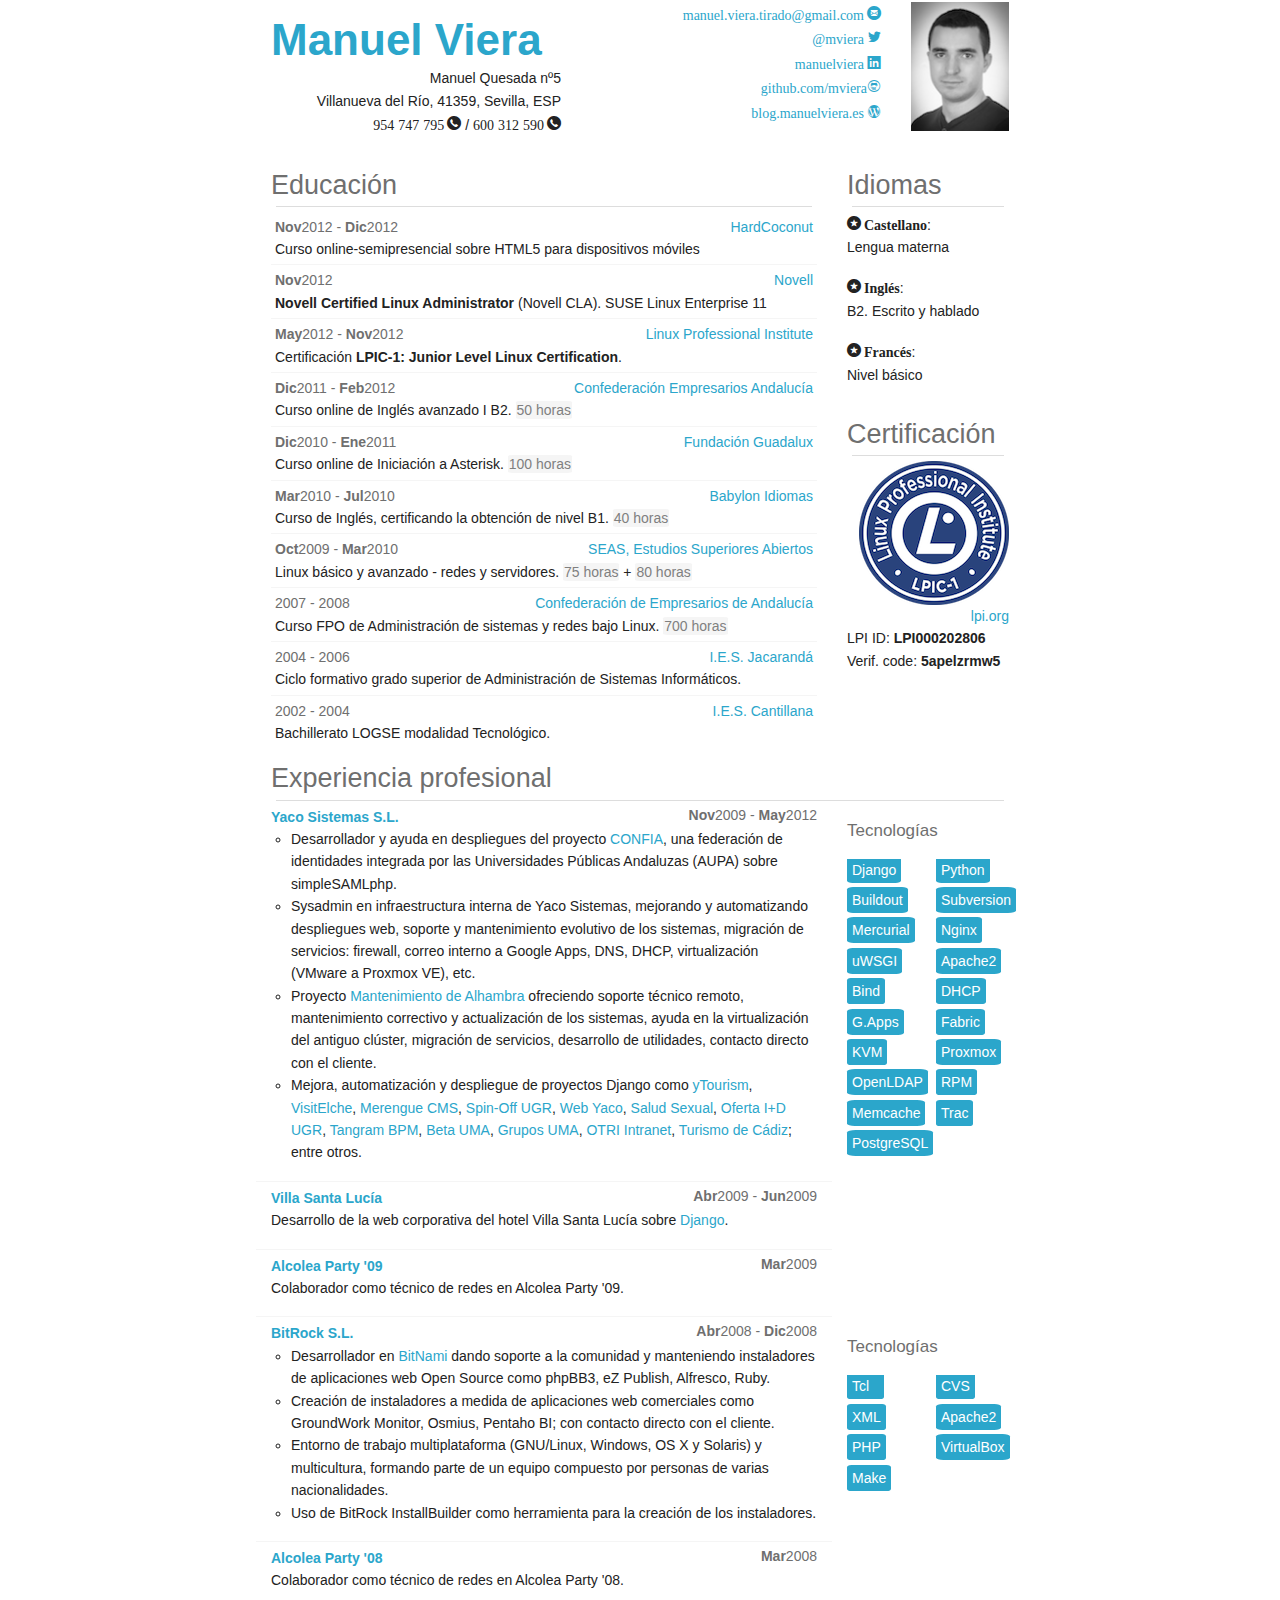
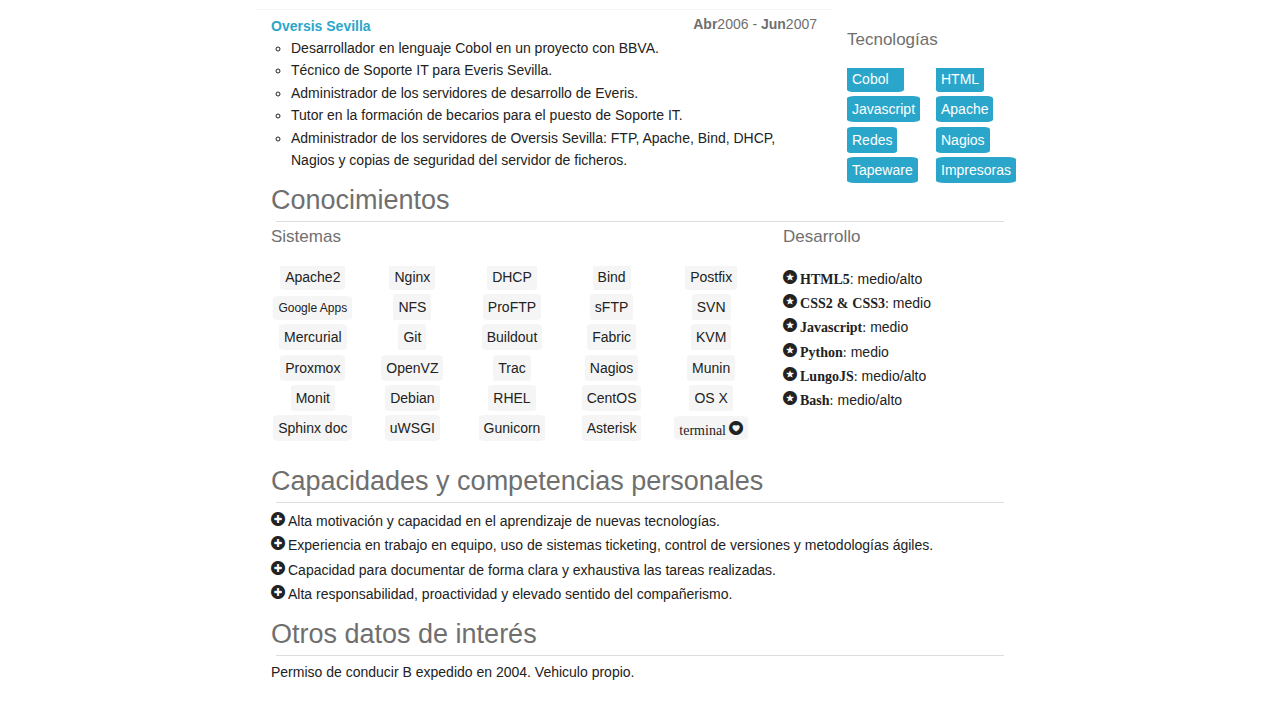
<file: index.html>
<!DOCTYPE html>

<!-- paulirish.com/2008/conditional-stylesheets-vs-css-hacks-answer-neither/ -->
<!--[if IE 8]>    <html class="no-js lt-ie9" lang="en"> <![endif]-->
<!--[if gt IE 8]><!--> <html class="no-js" lang="en"> <!--<![endif]-->
<head>
  <meta charset="utf-8" />

  <!-- Set the viewport width to device width for mobile -->
  <meta name="viewport" content="width=device-width" />

  <title>Manuel Viera's resume</title>
  
  <!-- Included CSS Files (Uncompressed) -->
  <!--
  <link rel="stylesheet" href="stylesheets/foundation.css">
  -->
  
  <!-- Included CSS Files (Compressed) -->
  <link rel="stylesheet" href="stylesheets/foundation.min.css">
  <link rel="stylesheet" href="stylesheets/general_enclosed_foundicons_ie7.css">
  <link rel="stylesheet" href="stylesheets/general_enclosed_foundicons.css">
  <link rel="stylesheet" href="stylesheets/social_foundicons_ie7.css">
  <link rel="stylesheet" href="stylesheets/social_foundicons.css">
  <link rel="stylesheet" href="stylesheets/app.css">

  <script src="javascripts/modernizr.foundation.js"></script>
</head>
<body>

  <!-- PERSONAL INFO -->
  <header>
    <div class="row">
      <div class="five columns" itemscope itemtype="http://schema.org/Person">
        <hgroup>
          <h1><a href="#"><span itemprop="name">Manuel Viera</span></a></h1>
          <ul itemscope itemtype="http://schema.org/PostalAddress" class="no-bullet text-right">
            <li>
              <span itemprop="streetAddress">Manuel Quesada nº5</span>
              <br/>
              <span itemprop="addressLocality">Villanueva del Río</span>, 
              <span itemprop="postalCode">41359</span>, 
              <span itemprop="addressRegion">Sevilla</span>, 
              <span itemprop="addressCountry">ESP</span>
            </li>
            <li itemscope itemtype="http://schema.org/ContactPoint">
              <span class="foundicon-phone" itemprop="telephone">954 747 795</span> / 
              <span class="foundicon-phone" itemprop="telephone">600 312 590</span>
            </li>
            
          </ul>
        </hgroup>
      </div>
      <div class="five columns text-right">
        <ul class="no-bullet">
          <li itemscope itemtype="http://schema.org/ContactPoint">
            <a href="mailto:manuel.viera.tirado@gmail.com" class="foundicon-mail" itemprop="email">manuel.viera.tirado@gmail.com</a>
          </li>
          <li>
            <a href="http://twitter.com/mviera" class="social foundicon-twitter">@mviera</a>
          </li>
          <li>
            <a href="http://es.linkedin.com/in/manuelviera" class="social foundicon-linkedin">manuelviera</a>
          </li>
          <li>
            <a href="http://github.com/mviera" class="social foundicon-github">github.com/mviera</a>
          </li>
          <li>
            <a href="http://blog.manuelviera.es" class="social foundicon-wordpress">blog.manuelviera.es</a>
          </li>
        </ul>
      </div>
      <div class="two columns">
        <figure>
          <img id="photo" itemprop="image" width="110" height="150" src="images/manuelviera.png" />
        </figure>
      </div>
    </div>
  </header>
  <!-- /PERSONAL INFO -->

  <!-- EDUCATION -->
  <div class="row less-margin-top">
    <article class="nine columns" id="education">
      <header>
        <h3 class="subheader">Educación</h3>
        <hr />
      </header>
      <ul class="no-bullet">
        <li>
          <span class="subheader"><strong>Nov</strong>2012 - <strong>Dic</strong>2012</span>
          <span class="right"><a href="http://www.hardcoconut.com/">HardCoconut</a></span>
          <p>Curso online-semipresencial sobre HTML5 para dispositivos móviles</p>
        </li>
        <li>
          <span class="subheader"><strong>Nov</strong>2012</span>
          <span class="right"><a href="http://www.novell.com/">Novell</a></span>
          <p><strong>Novell Certified Linux Administrator</strong> (Novell CLA). SUSE Linux Enterprise 11</p>
        </li>
        <li>
          <span class="subheader"><strong>May</strong>2012 - <strong>Nov</strong>2012</span>
          <span class="right"><a href="http://lpi.org">Linux Professional Institute</a></span>
          <p>Certificación <strong>LPIC-1: Junior Level Linux Certification</strong>.</p>
        </li>
        <li>
          <span class="subheader"><strong>Dic</strong>2011 - <strong>Feb</strong>2012</span>
          <span class="right"><a href="http://www.cea.es">Confederación Empresarios Andalucía</a></span>
          <p>Curso online de Inglés avanzado I B2. <span class="bubble">50 horas</span></p>
        </li>
        <li>
          <span class="subheader"><strong>Dic</strong>2010 - <strong>Ene</strong>2011</span>
          <span class="right"><a href="http://guadalux.org">Fundación Guadalux</a></span>
          <p>Curso online de Iniciación a Asterisk. <span class="bubble">100 horas</span></p>
        </li>
        <li>
          <span class="subheader"><strong>Mar</strong>2010 - <strong>Jul</strong>2010</span>
          <span class="right"><a href="http://www.babylon-idiomas.com">Babylon Idiomas</a></span>
          <p>Curso de Inglés, certificando la obtención de nivel B1. <span class="bubble">40 horas</span></p>
        </li>
        <li>
          <span class="subheader"><strong>Oct</strong>2009 - <strong>Mar</strong>2010</span>
          <span class="right"><a href="http://www.seas.es">SEAS, Estudios Superiores Abiertos</a></span>
          <p>Linux básico y avanzado - redes y servidores. <span class="bubble">75 horas</span> + <span class="bubble">80 horas</span></p>
        </li>
        <li>
          <span class="subheader">2007 - 2008</span>
          <span class="right"><a href="http://www.cea.es">Confederación de Empresarios de Andalucía</a></span>
          <p>Curso FPO de Administración de sistemas y redes bajo Linux. <span class="bubble">700 horas</span></p>
        </li>
        <li>
          <span class="subheader">2004 - 2006</span>
          <span class="right"><a href="http://www.iesjacaranda.es">I.E.S. Jacarandá</a></span>
          <p>Ciclo formativo grado superior de Administración de Sistemas Informáticos.</p>
        </li>
        <li class="cta-button">
          <span class="subheader">2002 - 2004</span>
          <span class="right"><a href="http://www.juntadeandalucia.es/averroes/iescantillana/">I.E.S. Cantillana</a></span>
          <p>Bachillerato LOGSE modalidad Tecnológico.</p>
          </li>
      </ul>
    </article>
    
    <!-- LANGUAGES -->
    <article class="three columns">
      <header>
        <h3 class="subheader">Idiomas</h3>
        <hr />
      </header>
      <ul class="no-bullet">
        <li>
          <span class="foundicon-star"><strong>Castellano</strong></span>:
          <p>Lengua materna</p>
        </li>
        <li><span class="foundicon-star"><strong>Inglés</strong></span>:
          <p>B2. Escrito y hablado</p>
        </li>
        <li><span class="foundicon-star"><strong>Francés</strong></span>:
          <p>Nivel básico</p>
        </li>
      </ul>
    </article>
    <!-- /LANGUAGES -->

    <article class="three columns">
      <header>
        <h3 class="subheader">Certificación</h3>
        <hr />
      </header>
      <section>
        <figure>
          <img src="images/lpic1-logo.png" />
          <figcaption>
            <ul class="no-bullet">
              <li class="text-right"><a href="https://cs.lpi.org/caf/Xamman/certification">lpi.org</a></li>
              <li>LPI ID: <strong>LPI000202806</strong></li>
              <li>Verif. code: <strong>5apelzrmw5</strong></li>
            </ul>
          </figcaption>
        </figure>
      </section>
    </article>
  </div>
  <!-- /EDUCATION -->

  <!-- WORK EXPERIENCE -->
  <div class="row less-margin-top">
    <article class="twelve columns" id="experience">
      <header>
        <h3 class="subheader">Experiencia profesional</h3>
        <hr />
      </header>

      <div class="row company">
        <section class="nine columns">
          <ul class="no-bullet">
            <li>
              <span><a href="http://www.yaco.es"><strong>Yaco Sistemas S.L.</strong></a></span>
              <span class="subheader right"><strong>Nov</strong>2009 - <strong>May</strong>2012</span>
              <ul>
                <li>Desarrollador y ayuda en despliegues del proyecto <a href="http://confia.aupa.info/">CONFIA</a>, una federación de identidades integrada por las Universidades Públicas Andaluzas (AUPA) sobre simpleSAMLphp.
                </li>
                <li>Sysadmin en infraestructura interna de Yaco Sistemas, mejorando y automatizando despliegues web, soporte y mantenimiento evolutivo de los sistemas, migración de servicios: firewall, correo interno a Google Apps, DNS, DHCP, virtualización (VMware a Proxmox VE), etc.
                </li>
                <li>Proyecto <a href="http://www.alhambra-patronato.es">Mantenimiento de Alhambra</a> ofreciendo soporte técnico remoto, mantenimiento correctivo y actualización de los sistemas, ayuda en la virtualización del antiguo clúster, migración de servicios, desarrollo de utilidades, contacto directo con el cliente.
                </li>
                <li>Mejora, automatización y despliegue de proyectos Django como <a href="http://www.ytourism.es/">yTourism</a>, <a href="http://visitelche.com">VisitElche</a>, <a href="http://merengueproject.org/">Merengue CMS</a>, <a href="http://spinoff.ugr.es">Spin-Off UGR</a>, <a href="http://www.yaco.es">Web Yaco</a>, <a href="http://saludsexualandalucia.es">Salud Sexual</a>, <a href="http://ofertaimasd.ugr.es">Oferta I+D UGR</a>, <a href="http://www.tangrambpm.com/">Tangram BPM</a>, <a href="http://beta.uma.es">Beta UMA</a>, <a href="http://grupos.uma.es">Grupos UMA</a>, <a href="http://otri.ugr.es/intranet">OTRI Intranet</a>, <a href="http://www.cadizturismo.com">Turismo de Cádiz</a>; entre otros.</li>
              </ul>
            </li>
          </ul>
        </section>

        <!-- COMPANY TECHNOLOGIES -->
        <section class="three columns">
          <header>
            <h5 class="subheader">Tecnologías</h5>
          </header>
          <ul class="block-grid two-up">
            <li><span>Django</span></li>
            <li><span>Python</span></li>
            <li><span>Buildout</span></li>
            <li><span>Subversion</span></li>
            <li><span>Mercurial</span></li>
            <li><span>Nginx</span></li>
            <li><span>uWSGI</span></li>
            <li><span>Apache2</span></li>
            <li><span>Bind</span></li>
            <li><span>DHCP</span></li>
            <li><span>G.Apps</span></li>
            <li><span>Fabric</span></li>
            <li><span>KVM</span></li>
            <li><span>Proxmox</span></li>
            <li><span>OpenLDAP</span></li>
            <li><span>RPM</span></li>
            <li><span>Memcache</span></li>
            <li><span>Trac</span></li>
            <li><span>PostgreSQL</span></li>
          </ul>
        </section>
        <!-- /COMPANY TECHNOLOGIES -->
      </div>

      <div class="row company">
        <section class="nine columns">
          <ul class="no-bullet">
          <li>
            <span><a href="http://www.villasantalucia.es"><strong>Villa Santa Lucía</strong></a></span>
            <span class="subheader right"><strong>Abr</strong>2009 - <strong>Jun</strong>2009</span>
            <p>Desarrollo de la web corporativa del hotel Villa Santa Lucía sobre <a href="https://www.djangoproject.com/">Django</a>.</p>
          </li>
        </section>

        <!-- COMPANY TECHNOLOGIES -->
        <section class="three columns"></section>
        <!-- /COMPANY TECHNOLOGIES -->
      </div>

      <div class="row company">
        <section class="nine columns">
          <ul class="no-bullet">
            <li>
              <span><a href="http://www.alcolea-party.com"><strong>Alcolea Party '09</strong></a></span>
              <span class="subheader right"><strong>Mar</strong>2009</span>
              <p>Colaborador como técnico de redes en Alcolea Party '09.</p>
            </li>
          </ul>
        </section>

        <!-- /COMPANY TECHNOLOGIES -->
        <section class="three columns"></section>
        <!-- /COMPANY TECHNOLOGIES -->
      </div>

      <div class="row company">
        <section class="nine columns">
          <ul class="no-bullet">
            <li>
              <span><a href="http://www.bitrock.com"><strong>BitRock S.L.</strong></a></span>
              <span class="subheader right"><strong>Abr</strong>2008 - <strong>Dic</strong>2008</span>
              <ul>
                <li>Desarrollador en <a href="http://www.bitnami.org">BitNami</a> dando soporte a la comunidad y manteniendo instaladores de aplicaciones web Open Source como phpBB3, eZ Publish, Alfresco, Ruby.
                </li>
                <li>Creación de instaladores a medida de aplicaciones web comerciales como GroundWork Monitor, Osmius, Pentaho BI; con contacto directo con el cliente.
                </li>
                <li>Entorno de trabajo multiplataforma (GNU/Linux, Windows, OS X y Solaris) y multicultura, formando parte de un equipo compuesto por personas de varias nacionalidades.
                </li>
                <li>Uso de BitRock InstallBuilder como herramienta para la creación de los instaladores.
                </li>
              </ul>
            </li>
          </ul>
        </section>

        <!-- COMPANY TECHNOLOGIES -->
        <section class="three columns">
          <header>
            <h5 class="subheader">Tecnologías</h5>
          </header>
          <ul class="block-grid two-up">
            <li><span>Tcl<span></li>
            <li><span>CVS</span></li>
            <li><span>XML</span></li>
            <li><span>Apache2</span></li>
            <li><span>PHP</span></li>
            <li><span>VirtualBox</span></li>
            <li><span>Make</span></li>
          </ul>
        </section>
        <!-- /COMPANY TECHNOLOGIES -->
      </div>

      <div class="row company">
        <section class="nine columns">
          <ul class="no-bullet">
            <li>
              <span><a href="http://www.alcolea-party.com"><strong>Alcolea Party '08</strong></a></span>
              <span class="subheader right"><strong>Mar</strong>2008</span>
              <p>Colaborador como técnico de redes en Alcolea Party '08.</p>
            </li>
          </ul>
        </section>

        <!-- COMPANY TECHNOLOGIES -->
        <section class="three columns"></section>
        <!-- /COMPANY TECHNOLOGIES -->
      </div>

      <div class="row company">
        <section class="nine columns">
          <ul class="no-bullet">
            <li>
              <span><a href="http://www.oversis.es"><strong>Oversis Sevilla</strong></a></span>
              <span class="subheader right"><strong>Abr</strong>2006 - <strong>Jun</strong>2007</span>
              <ul>
                <li>Desarrollador en lenguaje Cobol en un proyecto con BBVA.</li>
                <li>Técnico de Soporte IT para Everis Sevilla.</li>
                <li>Administrador de los servidores de desarrollo de Everis.</li>
                <li>Tutor en la formación de becarios para el puesto de Soporte IT.</li>
                <li>Administrador de los servidores de Oversis Sevilla: FTP, Apache, Bind, DHCP, Nagios y copias de seguridad del servidor de ficheros.</li>
              </ul>
            </li>
          </ul>
        </section>

        <!-- COMPANY TECHNOLOGIES -->
        <section class="three columns">
          <header>
            <h5 class="subheader">Tecnologías</h5>
          </header>
          <ul class="block-grid two-up">
            <li><span>Cobol<span></li>
            <li><span>HTML</span></li>
            <li><span>Javascript</span></li>
            <li><span>Apache</span></li>
            <li><span>Redes</span></li>
            <li><span>Nagios</span></li>
            <li><span>Tapeware</span></li>
            <li><span>Impresoras</span></li>
          </ul>
        </section>
        <!-- /COMPANY TECHNOLOGIES -->
      </div>
    </article>
  </div>
  <!-- /WORK EXPERIENCE -->

  <!-- SKILLS -->
  <div class="row less-margin-top">
    <article class="twelve columns" id="skills">
      <header>
        <h3 class="subheader">Conocimientos</h3>
        <hr />
      </header>
      <div class="row">
        <article class="eight columns specific-skills">
          <header>
            <h5 class="subheader">Sistemas</h5>
          </header>
          <section>
            <div class="row">
              <section class="twelve columns">
                <ul class="no-bullet block-grid five-up text-center">
                  <li><span class="color whitesmoke">Apache2</span></li>
                  <li><span class="color whitesmoke">Nginx</span></li>
                  <li><span class="color whitesmoke">DHCP</span></li>
                  <li><span class="color whitesmoke">Bind</span></li>
                  <li><span class="color whitesmoke">Postfix</span></li>
                  <li><span class="color whitesmoke font small">Google Apps</span></li>
                  <li><span class="color whitesmoke">NFS</span></li>
                  <li><span class="color whitesmoke">ProFTP</span></li>
                  <li><span class="color whitesmoke">sFTP</span></li>
                  <li><span class="color whitesmoke">SVN</span></li>
                  <li><span class="color whitesmoke">Mercurial</span></li>
                  <li><span class="color whitesmoke">Git</span></li>
                  <li><span class="color whitesmoke">Buildout</span></li>
                  <li><span class="color whitesmoke">Fabric</span></li>
                  <li><span class="color whitesmoke">KVM</span></li>
                  <li><span class="color whitesmoke">Proxmox</span></li>
                  <li><span class="color whitesmoke">OpenVZ</span></li>
                  <li><span class="color whitesmoke">Trac</span></li>
                  <li><span class="color whitesmoke">Nagios</span></li>
                  <li><span class="color whitesmoke">Munin</span></li>
                  <li><span class="color whitesmoke">Monit</span></li>
                  <li><span class="color whitesmoke">Debian</span></li>
                  <li><span class="color whitesmoke">RHEL</span></li>
                  <li><span class="color whitesmoke">CentOS</span></li>
                  <li><span class="color whitesmoke">OS X</span></li>
                  <li><span class="color whitesmoke">Sphinx doc</span></li>
                  <li><span class="color whitesmoke">uWSGI</span></li>
                  <li><span class="color whitesmoke">Gunicorn</span></li>
                  <li><span class="color whitesmoke">Asterisk</span></li>
                  <li><span class="color whitesmoke foundicon-heart">terminal</span></li>
                </ul>
              </section>
            </div>
          </section>
        </article>

        <article class="four columns left specific-skills">
          <header>
            <h5 class="subheader">Desarrollo</h5>
          </header>
          <section>
            <ul class="no-bullet">
              <li><span class="foundicon-star"><strong>HTML5</strong></span>: medio/alto</li>
              <li><span class="foundicon-star"><strong>CSS2 & CSS3</strong>:</span> medio</li>
              <li><span class="foundicon-star"><strong>Javascript</strong>: </span>medio</li>
              <li><span class="foundicon-star"><strong>Python</strong>: </span>medio</li>
              <li><span class="foundicon-star"><strong>LungoJS</strong>: </span>medio/alto</li>
              <li><span class="foundicon-star"><strong>Bash</strong>: </span>medio/alto</li>
            </ul>
          </section>
        </article>

      </div>
    </article>
  </div>
  <!-- /SKILLS -->
  
  <!-- PERSONAL SKILLS AND COMPETENCES -->
  <div class="row less-margin-top">
    <article class="twelve columns">
      <header>
        <h3 class="subheader">Capacidades y competencias personales</h3>
        <hr />
      </header>
      <section>
        <ul class="no-bullet">
          <li>
            <span class="foundicon-plus"></span>Alta motivación y capacidad en el aprendizaje de nuevas tecnologías.
          </li>
          <li>
            <span class="foundicon-plus"></span>Experiencia en trabajo en equipo, uso de sistemas ticketing, control de versiones y metodologías ágiles.
          </li>
          <li>
            <span class="foundicon-plus"></span>Capacidad para documentar de forma clara y exhaustiva las tareas realizadas.
          </li>
          <li>
            <span class="foundicon-plus"></span>Alta responsabilidad, proactividad y elevado sentido del compañerismo.
          </li>
        </ul>
      </section>
    </article>
  </div>
  <!-- /PERSONAL SKILLS AND COMPETENCES -->

  <!-- ANOTHER INFO -->
  <div class="row less-margin-top">
    <article class="twelve columns" id="another-info">
      <header>
        <h3 class="subheader">Otros datos de interés</h3>
        <hr />
      </header>
      <section>
        <p>Permiso de conducir B expedido en 2004. Vehiculo propio.</p>
      </section>
    </article>
  </div>
  <!-- /ANOTHER INFO -->


  <!-- Included JS Files (Uncompressed) -->
  <!--
  <script src="javascripts/jquery.js"></script><script src="javascripts/jquery.foundation.mediaQueryToggle.js"></script><script src="javascripts/jquery.foundation.forms.js"></script><script src="javascripts/jquery.foundation.reveal.js"></script><script src="javascripts/jquery.foundation.navigation.js"></script><script src="javascripts/jquery.foundation.buttons.js"></script><script src="javascripts/jquery.foundation.tabs.js"></script><script src="javascripts/jquery.foundation.tooltips.js"></script><script src="javascripts/jquery.foundation.accordion.js"></script><script src="javascripts/jquery.placeholder.js"></script><script src="javascripts/jquery.foundation.alerts.js"></script><script src="javascripts/jquery.foundation.topbar.js"></script><script src="javascripts/jquery.foundation.joyride.js"></script><script src="javascripts/jquery.foundation.clearing.js"></script><script src="javascripts/jquery.foundation.magellan.js"></script>
  -->
  
  <!-- Included JS Files (Compressed) -->
  <script src="javascripts/jquery.js"></script>
  <script src="javascripts/foundation.min.js"></script>
  
  <!-- Initialize JS Plugins -->
  <script src="javascripts/app.js"></script>

  
</body>
</html>
</file>
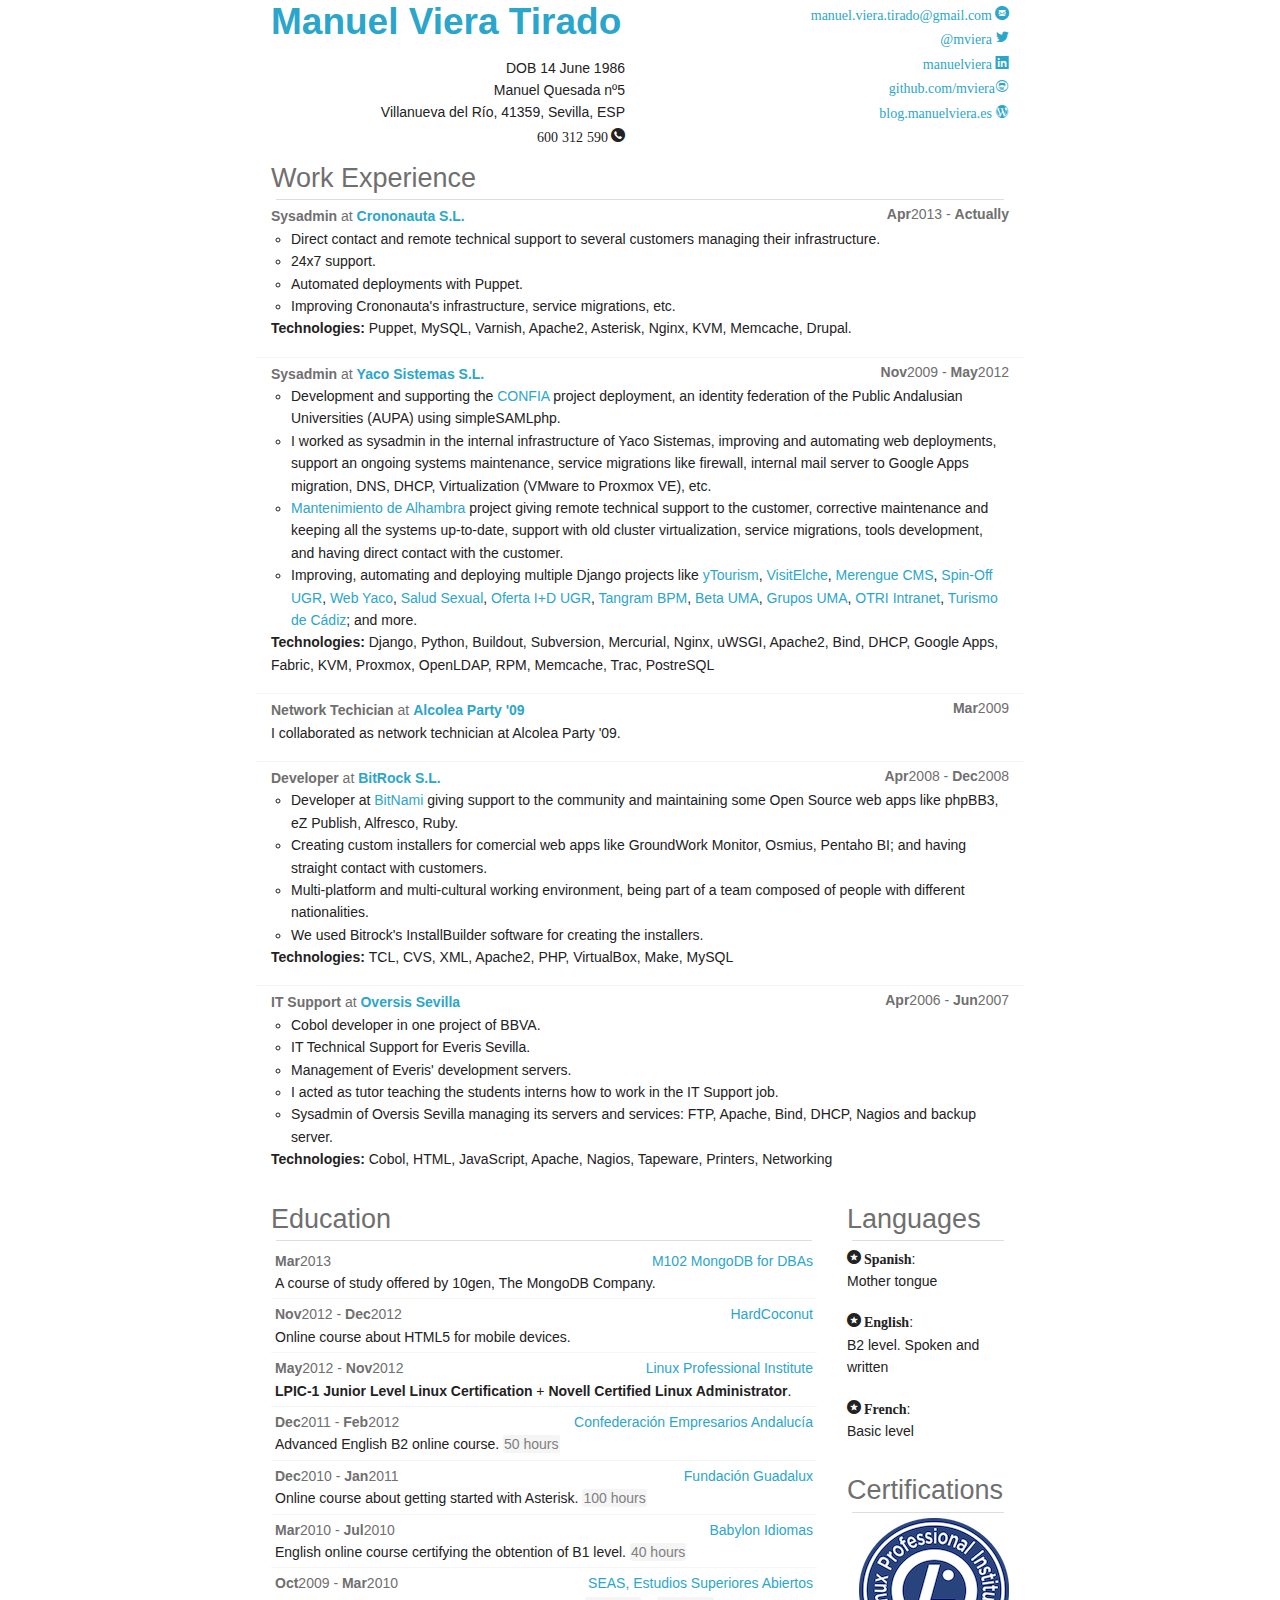
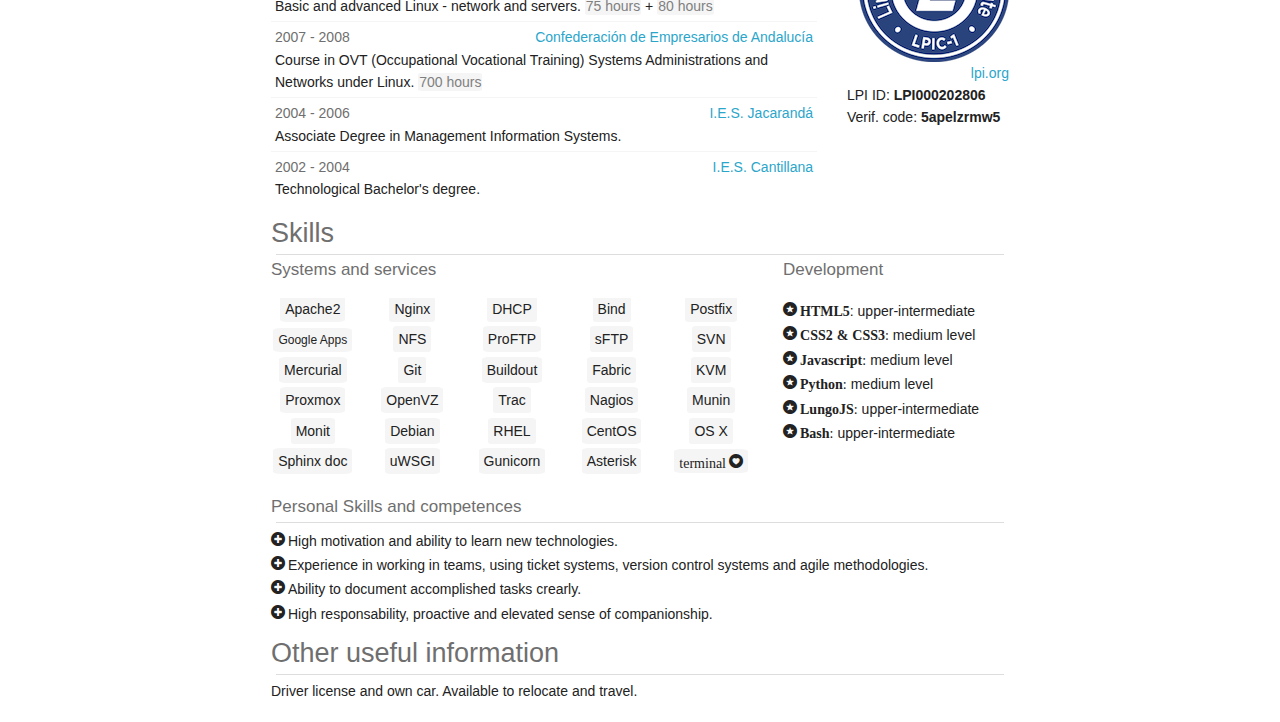
<file: index-en.html>
<!DOCTYPE html>

<!-- paulirish.com/2008/conditional-stylesheets-vs-css-hacks-answer-neither/ -->
<!--[if IE 8]>    <html class="no-js lt-ie9" lang="en"> <![endif]-->
<!--[if gt IE 8]><!--> <html class="no-js" lang="en"> <!--<![endif]-->
<head>
  <meta charset="utf-8" />

  <!-- Set the viewport width to device width for mobile -->
  <meta name="viewport" content="width=device-width" />

  <title>Manuel Viera's resume</title>
  
  <!-- Included CSS Files (Uncompressed) -->
  <!--
  <link rel="stylesheet" href="stylesheets/foundation.css">
  -->
  
  <!-- Included CSS Files (Compressed) -->
  <link rel="stylesheet" href="stylesheets/foundation.min.css">
  <link rel="stylesheet" href="stylesheets/general_enclosed_foundicons_ie7.css">
  <link rel="stylesheet" href="stylesheets/general_enclosed_foundicons.css">
  <link rel="stylesheet" href="stylesheets/social_foundicons_ie7.css">
  <link rel="stylesheet" href="stylesheets/social_foundicons.css">
  <link rel="stylesheet" href="stylesheets/app.css">

  <script src="javascripts/modernizr.foundation.js"></script>
</head>
<body>

  <!-- PERSONAL INFO -->
  <header>
    <div class="row">
      <div class="six columns" itemscope itemtype="http://schema.org/Person">
        <hgroup>
          <h2><a href="#"><span itemprop="name">Manuel Viera Tirado</span></a></h2>
          <ul itemscope itemtype="http://schema.org/PostalAddress" class="no-bullet text-right">
            <li>
              DOB <span itemprop="birthDate">14 June 1986</span>
            </li>
            <li>
              <span itemprop="streetAddress">Manuel Quesada nº5</span>
              <br/>
              <span itemprop="addressLocality">Villanueva del Río</span>, 
              <span itemprop="postalCode">41359</span>, 
              <span itemprop="addressRegion">Sevilla</span>, 
              <span itemprop="addressCountry">ESP</span>
            </li>
            <li itemscope itemtype="http://schema.org/ContactPoint">
              <!-- <span class="foundicon-phone" itemprop="telephone">954 747 795</span> / -->
              <span class="foundicon-phone" itemprop="telephone">600 312 590</span>
            </li>
            
          </ul>
        </hgroup>
      </div>
      <div class="five columns text-right">
        <ul class="no-bullet">
          <li itemscope itemtype="http://schema.org/ContactPoint">
            <a href="mailto:manuel.viera.tirado@gmail.com" class="foundicon-mail" itemprop="email">manuel.viera.tirado@gmail.com</a>
          </li>
          <li>
            <a href="http://twitter.com/mviera" class="social foundicon-twitter">@mviera</a>
          </li>
          <li>
            <a href="http://es.linkedin.com/in/manuelviera" class="social foundicon-linkedin">manuelviera</a>
          </li>
          <li>
            <a href="http://github.com/mviera" class="social foundicon-github">github.com/mviera</a>
          </li>
          <li>
            <a href="http://blog.manuelviera.es" class="social foundicon-wordpress">blog.manuelviera.es</a>
          </li>
        </ul>
      </div>
    </div>
  </header>
  <!-- /PERSONAL INFO -->

  <!-- WORK EXPERIENCE -->
  <div class="row less-margin-top">
    <article class="twelve columns" id="experience">
      <header>
        <h3 class="subheader">Work Experience</h3>
        <hr />
      </header>

      <div class="row company">
        <section class="twelve columns">
          <ul class="no-bullet">
            <li>
              <span class="subheader"><strong>Sysadmin</strong> at <a href="http://www.crononauta.com/"><strong>Crononauta S.L.</strong></a></span>
              <span class="subheader right"><strong>Apr</strong>2013 - <strong>Actually</strong></span>
              <ul>
                <li>Direct contact and remote technical support to several customers managing their infrastructure.</li>
                <li>24x7 support.</li>
                <li>Automated deployments with Puppet.</li>
                <li>Improving Crononauta's infrastructure, service migrations, etc.</li>
              </ul>
            </li>
            <li class="small">
              <strong>Technologies:</strong> Puppet, MySQL, Varnish, Apache2, Asterisk, Nginx, KVM, Memcache, Drupal.
            </li>
          </ul>
        </section>
      </div>

      <div class="row company">
        <section class="twelve columns">
          <ul class="no-bullet">
            <li>
              <span class="subheader"><strong>Sysadmin</strong> at <a href="http://www.yaco.es"><strong>Yaco Sistemas S.L.</strong></a></span>
              <span class="subheader right"><strong>Nov</strong>2009 - <strong>May</strong>2012</span>
              <ul>
                <li>Development and supporting the <a href="http://confia.aupa.info/">CONFIA</a> project deployment, an identity federation of the Public Andalusian Universities (AUPA) using simpleSAMLphp.
                </li>
                <li>I worked as sysadmin in the internal infrastructure of Yaco Sistemas, improving and automating web deployments, support an ongoing systems maintenance, service migrations like firewall, internal mail server to Google Apps migration, DNS, DHCP, Virtualization (VMware to Proxmox VE), etc.
                </li>
                <li><a href="http://www.alhambra-patronato.es">Mantenimiento de Alhambra</a> project giving remote technical support to the customer, corrective maintenance and keeping all the systems up-to-date, support with old cluster virtualization, service migrations, tools development, and having direct contact with the customer.
                </li>
                <li>Improving, automating and deploying multiple Django projects like <a href="http://www.ytourism.es/">yTourism</a>, <a href="http://visitelche.com">VisitElche</a>, <a href="http://merengueproject.org/">Merengue CMS</a>, <a href="http://spinoff.ugr.es">Spin-Off UGR</a>, <a href="http://www.yaco.es">Web Yaco</a>, <a href="http://saludsexualandalucia.es">Salud Sexual</a>, <a href="http://ofertaimasd.ugr.es">Oferta I+D UGR</a>, <a href="http://www.tangrambpm.com/">Tangram BPM</a>, <a href="http://beta.uma.es">Beta UMA</a>, <a href="http://grupos.uma.es">Grupos UMA</a>, <a href="http://otri.ugr.es/intranet">OTRI Intranet</a>, <a href="http://www.cadizturismo.com">Turismo de Cádiz</a>; and more.</li>
              </ul>
            </li>
            <li class="small">
              <strong>Technologies:</strong> Django, Python, Buildout, Subversion, Mercurial, Nginx, uWSGI, Apache2, Bind, DHCP, Google Apps, Fabric, KVM, Proxmox, OpenLDAP, RPM, Memcache, Trac, PostreSQL
            </li>
          </ul>
        </section>
      </div>

      <div class="row company">
        <section class="twelve columns">
          <ul class="no-bullet">
            <li>
              <span class="subheader"><strong>Network Techician</strong> at <a href="http://www.alcolea-party.com"><strong>Alcolea Party '09</strong></a></span>
              <span class="subheader right"><strong>Mar</strong>2009</span>
              <p>I collaborated as network technician at Alcolea Party '09.</p>
            </li>
          </ul>
        </section>
      </div>

      <div class="row company">
        <section class="twelve columns">
          <ul class="no-bullet">
            <li>
              <span class="subheader"><strong>Developer</strong> at <a href="http://www.bitrock.com"><strong>BitRock S.L.</strong></a></span>
              <span class="subheader right"><strong>Apr</strong>2008 - <strong>Dec</strong>2008</span>
              <ul>
                <li>Developer at <a href="http://www.bitnami.org">BitNami</a> giving support to the community and maintaining some Open Source web apps like  phpBB3, eZ Publish, Alfresco, Ruby.
                </li>
                <li>Creating custom installers for comercial web apps like GroundWork Monitor, Osmius, Pentaho BI; and having straight contact with customers.
                </li>
                <li>Multi-platform and multi-cultural working environment, being part of a team composed of people with different nationalities.
                </li>
                <li>We used Bitrock's InstallBuilder software for creating the installers.
                </li>
              </ul>
            </li>
            <li class="small">
              <strong>Technologies: </strong>TCL, CVS, XML, Apache2, PHP, VirtualBox, Make, MySQL
            </li>
          </ul>
        </section>
      </div>

      <div class="row company">
        <section class="twelve columns">
          <ul class="no-bullet">
            <li>
              <span class="subheader"><strong>IT Support</strong> at <a href="http://www.oversis.es"><strong>Oversis Sevilla</strong></a></span>
              <span class="subheader right"><strong>Apr</strong>2006 - <strong>Jun</strong>2007</span>
              <ul>
                <li>Cobol developer in one project of BBVA.</li>
                <li>IT Technical Support for Everis Sevilla.</li>
                <li>Management of Everis' development servers.</li>
                <li>I acted as tutor teaching the students interns how to work in the IT Support job.</li>
                <li>Sysadmin of Oversis Sevilla managing its servers and services: FTP, Apache, Bind, DHCP, Nagios and backup server.</li>
              </ul>
            </li>
            <li class="small">
              <strong>Technologies: </strong>Cobol, HTML, JavaScript, Apache, Nagios, Tapeware, Printers, Networking
            </li>
          </ul>
          
        </section>
      </div>
    </article>
  </div>
  <!-- /WORK EXPERIENCE -->

  <!-- EDUCATION -->
  <div class="row less-margin-top">
    <article class="nine columns" id="education">
      <header>
        <h3 class="subheader">Education</h3>
        <hr />
      </header>
      <ul class="no-bullet">
        <li>
          <span class="subheader"><strong>Mar</strong>2013</span>
          <span class="right"><a href="https://education.10gen.com/">M102 MongoDB for DBAs</a></span>
          <p>A course of study offered by 10gen, The MongoDB Company.</p>
        </li>
        <li>
          <span class="subheader"><strong>Nov</strong>2012 - <strong>Dec</strong>2012</span>
          <span class="right"><a href="http://www.hardcoconut.com/">HardCoconut</a></span>
          <p>Online course about HTML5 for mobile devices.</p>
        </li>
        <li>
          <span class="subheader"><strong>May</strong>2012 - <strong>Nov</strong>2012</span>
          <span class="right"><a href="http://lpi.org">Linux Professional Institute</a></span>
          <p><strong>LPIC-1 Junior Level Linux Certification</strong> + <strong>Novell Certified Linux Administrator</strong>.</p>
        </li>
        <li>
          <span class="subheader"><strong>Dec</strong>2011 - <strong>Feb</strong>2012</span>
          <span class="right"><a href="http://www.cea.es">Confederación Empresarios Andalucía</a></span>
          <p>Advanced English B2 online course. <span class="bubble">50 hours</span></p>
        </li>
        <li>
          <span class="subheader"><strong>Dec</strong>2010 - <strong>Jan</strong>2011</span>
          <span class="right"><a href="http://guadalux.org">Fundación Guadalux</a></span>
          <p>Online course about getting started with Asterisk. <span class="bubble">100 hours</span></p>
        </li>
        <li>
          <span class="subheader"><strong>Mar</strong>2010 - <strong>Jul</strong>2010</span>
          <span class="right"><a href="http://www.babylon-idiomas.com">Babylon Idiomas</a></span>
          <p>English online course certifying the obtention of B1 level. <span class="bubble">40 hours</span></p>
        </li>
        <li>
          <span class="subheader"><strong>Oct</strong>2009 - <strong>Mar</strong>2010</span>
          <span class="right"><a href="http://www.seas.es">SEAS, Estudios Superiores Abiertos</a></span>
          <p>Basic and advanced Linux - network and servers. <span class="bubble">75 hours</span> + <span class="bubble">80 hours</span></p>
        </li>
        <li>
          <span class="subheader">2007 - 2008</span>
          <span class="right"><a href="http://www.cea.es">Confederación de Empresarios de Andalucía</a></span>
          <p>Course in OVT (Occupational Vocational Training) Systems Administrations and Networks under Linux. <span class="bubble">700 hours</span></p>
        </li>
        <li>
          <span class="subheader">2004 - 2006</span>
          <span class="right"><a href="http://www.iesjacaranda.es">I.E.S. Jacarandá</a></span>
          <p>Associate Degree in Management Information Systems.</p>
        </li>
        <li class="cta-button">
          <span class="subheader">2002 - 2004</span>
          <span class="right"><a href="http://www.juntadeandalucia.es/averroes/iescantillana/">I.E.S. Cantillana</a></span>
          <p>Technological Bachelor's degree.</p>
          </li>
      </ul>
    </article>
    
    <!-- LANGUAGES -->
    <article class="three columns">
      <header>
        <h3 class="subheader">Languages</h3>
        <hr />
      </header>
      <ul class="no-bullet">
        <li>
          <span class="foundicon-star"><strong>Spanish</strong></span>:
          <p>Mother tongue</p>
        </li>
        <li><span class="foundicon-star"><strong>English</strong></span>:
          <p>B2 level. Spoken and written</p>
        </li>
        <li><span class="foundicon-star"><strong>French</strong></span>:
          <p>Basic level</p>
        </li>
      </ul>
    </article>
    <!-- /LANGUAGES -->

    <article class="three columns">
      <header>
        <h3 class="subheader">Certifications</h3>
        <hr />
      </header>
      <section>
        <figure>
          <img src="images/lpic1-logo.png" />
          <figcaption>
            <ul class="no-bullet">
              <li class="text-right"><a href="https://cs.lpi.org/caf/Xamman/certification">lpi.org</a></li>
              <li>LPI ID: <strong>LPI000202806</strong></li>
              <li>Verif. code: <strong>5apelzrmw5</strong></li>
            </ul>
          </figcaption>
        </figure>
      </section>
    </article>
  </div>
  <!-- /EDUCATION -->


  <!-- SKILLS -->
  <div class="row less-margin-top">
    <article class="twelve columns" id="skills">
      <header>
        <h3 class="subheader">Skills</h3>
        <hr />
      </header>
      <div class="row">
        <article class="eight columns specific-skills">
          <header>
            <h5 class="subheader">Systems and services</h5>
          </header>
          <section>
            <div class="row">
              <section class="twelve columns">
                <ul class="no-bullet block-grid five-up text-center">
                  <li><span class="color whitesmoke">Apache2</span></li>
                  <li><span class="color whitesmoke">Nginx</span></li>
                  <li><span class="color whitesmoke">DHCP</span></li>
                  <li><span class="color whitesmoke">Bind</span></li>
                  <li><span class="color whitesmoke">Postfix</span></li>
                  <li><span class="color whitesmoke font small">Google Apps</span></li>
                  <li><span class="color whitesmoke">NFS</span></li>
                  <li><span class="color whitesmoke">ProFTP</span></li>
                  <li><span class="color whitesmoke">sFTP</span></li>
                  <li><span class="color whitesmoke">SVN</span></li>
                  <li><span class="color whitesmoke">Mercurial</span></li>
                  <li><span class="color whitesmoke">Git</span></li>
                  <li><span class="color whitesmoke">Buildout</span></li>
                  <li><span class="color whitesmoke">Fabric</span></li>
                  <li><span class="color whitesmoke">KVM</span></li>
                  <li><span class="color whitesmoke">Proxmox</span></li>
                  <li><span class="color whitesmoke">OpenVZ</span></li>
                  <li><span class="color whitesmoke">Trac</span></li>
                  <li><span class="color whitesmoke">Nagios</span></li>
                  <li><span class="color whitesmoke">Munin</span></li>
                  <li><span class="color whitesmoke">Monit</span></li>
                  <li><span class="color whitesmoke">Debian</span></li>
                  <li><span class="color whitesmoke">RHEL</span></li>
                  <li><span class="color whitesmoke">CentOS</span></li>
                  <li><span class="color whitesmoke">OS X</span></li>
                  <li><span class="color whitesmoke">Sphinx doc</span></li>
                  <li><span class="color whitesmoke">uWSGI</span></li>
                  <li><span class="color whitesmoke">Gunicorn</span></li>
                  <li><span class="color whitesmoke">Asterisk</span></li>
                  <li><span class="color whitesmoke foundicon-heart">terminal</span></li>
                </ul>
              </section>
            </div>
          </section>
        </article>

        <article class="four columns left specific-skills">
          <header>
            <h5 class="subheader">Development</h5>
          </header>
          <section>
            <ul class="no-bullet">
              <li><span class="foundicon-star"><strong>HTML5</strong></span>: upper-intermediate</li>
              <li><span class="foundicon-star"><strong>CSS2 & CSS3</strong>:</span> medium level</li>
              <li><span class="foundicon-star"><strong>Javascript</strong>: </span>medium level</li>
              <li><span class="foundicon-star"><strong>Python</strong>: </span>medium level</li>
              <li><span class="foundicon-star"><strong>LungoJS</strong>: </span>upper-intermediate</li>
              <li><span class="foundicon-star"><strong>Bash</strong>: </span>upper-intermediate</li>
            </ul>
          </section>
        </article>

      </div>

      <div class="row less-margin-top">
        <article class="twelve columns">
          <header>
            <h5 class="subheader">Personal Skills and competences</h5>
            <hr />
          </header>
          <section>
            <ul class="no-bullet">
              <li>
                <span class="foundicon-plus"></span>High motivation and ability to learn new technologies.
              </li>
              <li>
                <span class="foundicon-plus"></span>Experience in working in teams, using ticket systems, version control systems and agile methodologies.
              </li>
              <li>
                <span class="foundicon-plus"></span>Ability to document accomplished tasks crearly.
              </li>
              <li>
                <span class="foundicon-plus"></span>High responsability, proactive and elevated sense of companionship.
              </li>
            </ul>
          </section>
        </article>
    </article>
  </div>
  <!-- /SKILLS -->
  
  <!-- PERSONAL SKILLS AND COMPETENCES -->
  <!-- /PERSONAL SKILLS AND COMPETENCES -->

  <!-- ANOTHER INFO -->
  <div class="row less-margin-top">
    <article class="twelve columns" id="another-info">
      <header>
        <h3 class="subheader">Other useful information</h3>
        <hr />
      </header>
      <section>
        <ul class="no-bullet">
          <li>Driver license and own car. Available to relocate and travel.</li>
        </ul>
      </section>
    </article>
  </div>
  <!-- /ANOTHER INFO -->


  <!-- Included JS Files (Uncompressed) -->
  <!--
  <script src="javascripts/jquery.js"></script><script src="javascripts/jquery.foundation.mediaQueryToggle.js"></script><script src="javascripts/jquery.foundation.forms.js"></script><script src="javascripts/jquery.foundation.reveal.js"></script><script src="javascripts/jquery.foundation.navigation.js"></script><script src="javascripts/jquery.foundation.buttons.js"></script><script src="javascripts/jquery.foundation.tabs.js"></script><script src="javascripts/jquery.foundation.tooltips.js"></script><script src="javascripts/jquery.foundation.accordion.js"></script><script src="javascripts/jquery.placeholder.js"></script><script src="javascripts/jquery.foundation.alerts.js"></script><script src="javascripts/jquery.foundation.topbar.js"></script><script src="javascripts/jquery.foundation.joyride.js"></script><script src="javascripts/jquery.foundation.clearing.js"></script><script src="javascripts/jquery.foundation.magellan.js"></script>
  -->
  
  <!-- Included JS Files (Compressed) -->
  <script src="javascripts/jquery.js"></script>
  <script src="javascripts/foundation.min.js"></script>
  
  <!-- Initialize JS Plugins -->
  <script src="javascripts/app.js"></script>

  
</body>
</html>
</file>
<file: stylesheets/general_enclosed_foundicons_ie7.css>
/* general icons for IE7 */
[class*="foundicon-"] {
  font-family: "GeneralEnclosedFoundicons";
  font-weight: normal;
  font-style: normal;
}

.foundicon-settings {
  *zoom: expression(this.runtimeStyle['zoom'] = "1", this.innerHTML = "&#xf000;");
}

.foundicon-heart {
  *zoom: expression(this.runtimeStyle['zoom'] = "1", this.innerHTML = "&#xf001;");
}

.foundicon-star {
  *zoom: expression(this.runtimeStyle['zoom'] = "1", this.innerHTML = "&#xf002;");
}

.foundicon-plus {
  *zoom: expression(this.runtimeStyle['zoom'] = "1", this.innerHTML = "&#xf003;");
}

.foundicon-minus {
  *zoom: expression(this.runtimeStyle['zoom'] = "1", this.innerHTML = "&#xf004;");
}

.foundicon-checkmark {
  *zoom: expression(this.runtimeStyle['zoom'] = "1", this.innerHTML = "&#xf005;");
}

.foundicon-remove {
  *zoom: expression(this.runtimeStyle['zoom'] = "1", this.innerHTML = "&#xf006;");
}

.foundicon-mail {
  *zoom: expression(this.runtimeStyle['zoom'] = "1", this.innerHTML = "&#xf007;");
}

.foundicon-calendar {
  *zoom: expression(this.runtimeStyle['zoom'] = "1", this.innerHTML = "&#xf008;");
}

.foundicon-page {
  *zoom: expression(this.runtimeStyle['zoom'] = "1", this.innerHTML = "&#xf009;");
}

.foundicon-tools {
  *zoom: expression(this.runtimeStyle['zoom'] = "1", this.innerHTML = "&#xf00a;");
}

.foundicon-globe {
  *zoom: expression(this.runtimeStyle['zoom'] = "1", this.innerHTML = "&#xf00b;");
}

.foundicon-home {
  *zoom: expression(this.runtimeStyle['zoom'] = "1", this.innerHTML = "&#xf00c;");
}

.foundicon-quote {
  *zoom: expression(this.runtimeStyle['zoom'] = "1", this.innerHTML = "&#xf00d;");
}

.foundicon-people {
  *zoom: expression(this.runtimeStyle['zoom'] = "1", this.innerHTML = "&#xf00e;");
}

.foundicon-monitor {
  *zoom: expression(this.runtimeStyle['zoom'] = "1", this.innerHTML = "&#xf00f;");
}

.foundicon-laptop {
  *zoom: expression(this.runtimeStyle['zoom'] = "1", this.innerHTML = "&#xf010;");
}

.foundicon-phone {
  *zoom: expression(this.runtimeStyle['zoom'] = "1", this.innerHTML = "&#xf011;");
}

.foundicon-cloud {
  *zoom: expression(this.runtimeStyle['zoom'] = "1", this.innerHTML = "&#xf012;");
}

.foundicon-error {
  *zoom: expression(this.runtimeStyle['zoom'] = "1", this.innerHTML = "&#xf013;");
}

.foundicon-right-arrow {
  *zoom: expression(this.runtimeStyle['zoom'] = "1", this.innerHTML = "&#xf014;");
}

.foundicon-left-arrow {
  *zoom: expression(this.runtimeStyle['zoom'] = "1", this.innerHTML = "&#xf015;");
}

.foundicon-up-arrow {
  *zoom: expression(this.runtimeStyle['zoom'] = "1", this.innerHTML = "&#xf016;");
}

.foundicon-down-arrow {
  *zoom: expression(this.runtimeStyle['zoom'] = "1", this.innerHTML = "&#xf017;");
}

.foundicon-trash {
  *zoom: expression(this.runtimeStyle['zoom'] = "1", this.innerHTML = "&#xf018;");
}

.foundicon-add-doc {
  *zoom: expression(this.runtimeStyle['zoom'] = "1", this.innerHTML = "&#xf019;");
}

.foundicon-edit {
  *zoom: expression(this.runtimeStyle['zoom'] = "1", this.innerHTML = "&#xf01a;");
}

.foundicon-lock {
  *zoom: expression(this.runtimeStyle['zoom'] = "1", this.innerHTML = "&#xf01b;");
}

.foundicon-unlock {
  *zoom: expression(this.runtimeStyle['zoom'] = "1", this.innerHTML = "&#xf01c;");
}

.foundicon-refresh {
  *zoom: expression(this.runtimeStyle['zoom'] = "1", this.innerHTML = "&#xf01d;");
}

.foundicon-paper-clip {
  *zoom: expression(this.runtimeStyle['zoom'] = "1", this.innerHTML = "&#xf01e;");
}

.foundicon-video {
  *zoom: expression(this.runtimeStyle['zoom'] = "1", this.innerHTML = "&#xf01f;");
}

.foundicon-photo {
  *zoom: expression(this.runtimeStyle['zoom'] = "1", this.innerHTML = "&#xf020;");
}

.foundicon-graph {
  *zoom: expression(this.runtimeStyle['zoom'] = "1", this.innerHTML = "&#xf021;");
}

.foundicon-idea {
  *zoom: expression(this.runtimeStyle['zoom'] = "1", this.innerHTML = "&#xf022;");
}

.foundicon-mic {
  *zoom: expression(this.runtimeStyle['zoom'] = "1", this.innerHTML = "&#xf023;");
}

.foundicon-cart {
  *zoom: expression(this.runtimeStyle['zoom'] = "1", this.innerHTML = "&#xf024;");
}

.foundicon-address-book {
  *zoom: expression(this.runtimeStyle['zoom'] = "1", this.innerHTML = "&#xf025;");
}

.foundicon-compass {
  *zoom: expression(this.runtimeStyle['zoom'] = "1", this.innerHTML = "&#xf026;");
}

.foundicon-flag {
  *zoom: expression(this.runtimeStyle['zoom'] = "1", this.innerHTML = "&#xf027;");
}

.foundicon-location {
  *zoom: expression(this.runtimeStyle['zoom'] = "1", this.innerHTML = "&#xf028;");
}

.foundicon-clock {
  *zoom: expression(this.runtimeStyle['zoom'] = "1", this.innerHTML = "&#xf029;");
}

.foundicon-folder {
  *zoom: expression(this.runtimeStyle['zoom'] = "1", this.innerHTML = "&#xf02a;");
}

.foundicon-inbox {
  *zoom: expression(this.runtimeStyle['zoom'] = "1", this.innerHTML = "&#xf02b;");
}

.foundicon-website {
  *zoom: expression(this.runtimeStyle['zoom'] = "1", this.innerHTML = "&#xf02c;");
}

.foundicon-smiley {
  *zoom: expression(this.runtimeStyle['zoom'] = "1", this.innerHTML = "&#xf02d;");
}

.foundicon-search {
  *zoom: expression(this.runtimeStyle['zoom'] = "1", this.innerHTML = "&#xf02e;");
}
</file>
<file: stylesheets/general_enclosed_foundicons.css>
/* font-face */
@font-face {
  font-family: "GeneralEnclosedFoundicons";
  src: url("../fonts/general_enclosed_foundicons.eot");
  src: url("../fonts/general_enclosed_foundicons.eot?#iefix") format("embedded-opentype"), url("../fonts/general_enclosed_foundicons.woff") format("woff"), url("../fonts/general_enclosed_foundicons.ttf") format("truetype"), url("../fonts/general_enclosed_foundicons.svg#GeneralEnclosedFoundicons") format("svg");
  font-weight: normal;
  font-style: normal;
}

/* global foundicon styles */
[class*="foundicon-"] {
  display: inline;
  width: auto;
  height: auto;
  line-height: inherit;
  vertical-align: baseline;
  background-image: none;
  background-position: 0 0;
  background-repeat: repeat;
}

[class*="foundicon-"]:before {
  font-family: "GeneralEnclosedFoundicons";
  font-weight: normal;
  font-style: normal;
  text-decoration: inherit;
}

/* icons */
.foundicon-settings:before {
  content: "\f000";
}

.foundicon-heart:after {
  content: "\f001";
  margin-left: 3px;
}

.foundicon-star:before {
  content: "\f002";
  margin-right: 3px;
}

.foundicon-plus:before {
  content: "\f003";
  margin-right: 3px;
}

.foundicon-minus:before {
  content: "\f004";
}

.foundicon-checkmark:before {
  content: "\f005";
}

.foundicon-remove:before {
  content: "\f006";
}

.foundicon-mail:after {
  content: "\f007";
  margin-left: 3px;
}

.foundicon-calendar:before {
  content: "\f008";
}

.foundicon-page:before {
  content: "\f009";
}

.foundicon-tools:before {
  content: "\f00a";
}

.foundicon-globe:before {
  content: "\f00b";
}

.foundicon-home:before {
  content: "\f00c";
}

.foundicon-quote:before {
  content: "\f00d";
}

.foundicon-people:before {
  content: "\f00e";
}

.foundicon-monitor:before {
  content: "\f00f";
}

.foundicon-laptop:before {
  content: "\f010";
}

.foundicon-phone:after {
  content: "\f011";
  margin-left: 3px;
}

.foundicon-cloud:before {
  content: "\f012";
}

.foundicon-error:before {
  content: "\f013";
}

.foundicon-right-arrow:before {
  content: "\f014";
}

.foundicon-left-arrow:before {
  content: "\f015";
}

.foundicon-up-arrow:before {
  content: "\f016";
}

.foundicon-down-arrow:before {
  content: "\f017";
}

.foundicon-trash:before {
  content: "\f018";
}

.foundicon-add-doc:before {
  content: "\f019";
}

.foundicon-edit:before {
  content: "\f01a";
}

.foundicon-lock:before {
  content: "\f01b";
}

.foundicon-unlock:before {
  content: "\f01c";
}

.foundicon-refresh:before {
  content: "\f01d";
}

.foundicon-paper-clip:before {
  content: "\f01e";
}

.foundicon-video:before {
  content: "\f01f";
}

.foundicon-photo:before {
  content: "\f020";
}

.foundicon-graph:before {
  content: "\f021";
}

.foundicon-idea:before {
  content: "\f022";
}

.foundicon-mic:before {
  content: "\f023";
}

.foundicon-cart:before {
  content: "\f024";
}

.foundicon-address-book:before {
  content: "\f025";
}

.foundicon-compass:before {
  content: "\f026";
}

.foundicon-flag:before {
  content: "\f027";
}

.foundicon-location:before {
  content: "\f028";
}

.foundicon-clock:before {
  content: "\f029";
}

.foundicon-folder:before {
  content: "\f02a";
}

.foundicon-inbox:before {
  content: "\f02b";
}

.foundicon-website:before {
  content: "\f02c";
}

.foundicon-smiley:before {
  content: "\f02d";
}

.foundicon-search:before {
  content: "\f02e";
}
</file>
<file: stylesheets/social_foundicons_ie7.css>
/* general icons for IE7 */
[class*="social foundicon-"] {
  font-family: "SocialFoundicons";
  font-weight: normal;
  font-style: normal;
}

.foundicon-thumb-up {
  *zoom: expression(this.runtimeStyle['zoom'] = "1", this.innerHTML = "&#xf000;");
}

.foundicon-thumb-down {
  *zoom: expression(this.runtimeStyle['zoom'] = "1", this.innerHTML = "&#xf001;");
}

.foundicon-rss {
  *zoom: expression(this.runtimeStyle['zoom'] = "1", this.innerHTML = "&#xf002;");
}

.foundicon-facebook {
  *zoom: expression(this.runtimeStyle['zoom'] = "1", this.innerHTML = "&#xf003;");
}

.foundicon-twitter {
  *zoom: expression(this.runtimeStyle['zoom'] = "1", this.innerHTML = "&#xf004;");
}

.foundicon-pinterest {
  *zoom: expression(this.runtimeStyle['zoom'] = "1", this.innerHTML = "&#xf005;");
}

.foundicon-github {
  *zoom: expression(this.runtimeStyle['zoom'] = "1", this.innerHTML = "&#xf006;");
}

.foundicon-path {
  *zoom: expression(this.runtimeStyle['zoom'] = "1", this.innerHTML = "&#xf007;");
}

.foundicon-linkedin {
  *zoom: expression(this.runtimeStyle['zoom'] = "1", this.innerHTML = "&#xf008;");
}

.foundicon-dribbble {
  *zoom: expression(this.runtimeStyle['zoom'] = "1", this.innerHTML = "&#xf009;");
}

.foundicon-stumble-upon {
  *zoom: expression(this.runtimeStyle['zoom'] = "1", this.innerHTML = "&#xf00a;");
}

.foundicon-behance {
  *zoom: expression(this.runtimeStyle['zoom'] = "1", this.innerHTML = "&#xf00b;");
}

.foundicon-reddit {
  *zoom: expression(this.runtimeStyle['zoom'] = "1", this.innerHTML = "&#xf00c;");
}

.foundicon-google-plus {
  *zoom: expression(this.runtimeStyle['zoom'] = "1", this.innerHTML = "&#xf00d;");
}

.foundicon-youtube {
  *zoom: expression(this.runtimeStyle['zoom'] = "1", this.innerHTML = "&#xf00e;");
}

.foundicon-vimeo {
  *zoom: expression(this.runtimeStyle['zoom'] = "1", this.innerHTML = "&#xf00f;");
}

.foundicon-flickr {
  *zoom: expression(this.runtimeStyle['zoom'] = "1", this.innerHTML = "&#xf010;");
}

.foundicon-slideshare {
  *zoom: expression(this.runtimeStyle['zoom'] = "1", this.innerHTML = "&#xf011;");
}

.foundicon-picassa {
  *zoom: expression(this.runtimeStyle['zoom'] = "1", this.innerHTML = "&#xf012;");
}

.foundicon-skype {
  *zoom: expression(this.runtimeStyle['zoom'] = "1", this.innerHTML = "&#xf013;");
}

.foundicon-steam {
  *zoom: expression(this.runtimeStyle['zoom'] = "1", this.innerHTML = "&#xf014;");
}

.foundicon-instagram {
  *zoom: expression(this.runtimeStyle['zoom'] = "1", this.innerHTML = "&#xf015;");
}

.foundicon-foursquare {
  *zoom: expression(this.runtimeStyle['zoom'] = "1", this.innerHTML = "&#xf016;");
}

.foundicon-delicious {
  *zoom: expression(this.runtimeStyle['zoom'] = "1", this.innerHTML = "&#xf017;");
}

.foundicon-chat {
  *zoom: expression(this.runtimeStyle['zoom'] = "1", this.innerHTML = "&#xf018;");
}

.foundicon-torso {
  *zoom: expression(this.runtimeStyle['zoom'] = "1", this.innerHTML = "&#xf019;");
}

.foundicon-tumblr {
  *zoom: expression(this.runtimeStyle['zoom'] = "1", this.innerHTML = "&#xf01a;");
}

.foundicon-video-chat {
  *zoom: expression(this.runtimeStyle['zoom'] = "1", this.innerHTML = "&#xf01b;");
}

.foundicon-digg {
  *zoom: expression(this.runtimeStyle['zoom'] = "1", this.innerHTML = "&#xf01c;");
}

.foundicon-wordpress {
  *zoom: expression(this.runtimeStyle['zoom'] = "1", this.innerHTML = "&#xf01d;");
}
</file>
<file: stylesheets/social_foundicons.css>
/* font-face */
@font-face {
  font-family: "SocialFoundicons";
  src: url("../fonts/social_foundicons.eot");
  src: url("../fonts/social_foundicons.eot?#iefix") format("embedded-opentype"), url("../fonts/social_foundicons.woff") format("woff"), url("../fonts/social_foundicons.ttf") format("truetype"), url("../fonts/social_foundicons.svg#SocialFoundicons") format("svg");
  font-weight: normal;
  font-style: normal;
}

/* global foundicon styles */
[class*="social foundicon-"] {
  display: inline;
  width: auto;
  height: auto;
  line-height: inherit;
  vertical-align: baseline;
  background-image: none;
  background-position: 0 0;
  background-repeat: repeat;
}

[class*="social foundicon-"]:before {
  font-family: "SocialFoundicons";
  font-weight: normal;
  font-style: normal;
  text-decoration: inherit;
}

/* icons */
.foundicon-thumb-up:before {
  content: "\f000";
}

.foundicon-thumb-down:before {
  content: "\f001";
}

.foundicon-rss:before {
  content: "\f002";
}

.foundicon-facebook:after {
  content: "\f003";
  margin-left: 3px;
}

.foundicon-twitter:after {
  content: "\f004";
  margin-left: 3px;
}

.foundicon-pinterest:before {
  content: "\f005";
}

.foundicon-github:after {
  content: "\f006";
}

.foundicon-path:before {
  content: "\f007";
}

.foundicon-linkedin:after {
  content: "\f008";
  margin-left: 3px;
}

.foundicon-dribbble:before {
  content: "\f009";
}

.foundicon-stumble-upon:before {
  content: "\f00a";
}

.foundicon-behance:before {
  content: "\f00b";
}

.foundicon-reddit:before {
  content: "\f00c";
}

.foundicon-google-plus:before {
  content: "\f00d";
}

.foundicon-youtube:before {
  content: "\f00e";
}

.foundicon-vimeo:before {
  content: "\f00f";
}

.foundicon-flickr:before {
  content: "\f010";
}

.foundicon-slideshare:before {
  content: "\f011";
}

.foundicon-picassa:before {
  content: "\f012";
}

.foundicon-skype:before {
  content: "\f013";
}

.foundicon-steam:before {
  content: "\f014";
}

.foundicon-instagram:before {
  content: "\f015";
}

.foundicon-foursquare:before {
  content: "\f016";
}

.foundicon-delicious:before {
  content: "\f017";
}

.foundicon-chat:before {
  content: "\f018";
}

.foundicon-torso:before {
  content: "\f019";
}

.foundicon-tumblr:before {
  content: "\f01a";
}

.foundicon-video-chat:before {
  content: "\f01b";
}

.foundicon-digg:before {
  content: "\f01c";
}

.foundicon-wordpress:after {
  content: "\f01d";
  margin-left: 3px;
}
</file>
<file: stylesheets/app.css>
/* Artfully masterminded by ZURB  */

h1 {
	margin-bottom: 3px;
}

article header hr {
	padding: 0;
	margin-top: -14px;
}

hr {
	padding: 0;
	margin: 5px;
}

img {
	margin: 0;
	float: right;
}

ul ~ ul {
	margin-top: -15px;
	padding-top: 0;
}

.info div {
	margin: 0;
	padding: 0;
	text-align: right;
}

article .subheader.right {
	margin:0;
	padding:0;
}

#education p {
	margin: 0;
}

#education li {
	list-style-type: none;
	padding: 4px;
}

.bubble {
	color: gray;
	background-color: whitesmoke;
	border-radius: 10%;
	-webkit-border-radius: 8%;
	-moz-border-radius: 10%;
	-o-border-radius: 10%;
	-ms-border-radius: 10%;
	padding: 1px;	text-align: center;
}

 /**
#education li:nth-child(odd) {
	background-color: whitesmoke;
}
*/

.row.less-margin-top {
	margin-top: -30px;
}

.row {
	margin-top: 2px;
	margin-bottom: 2px;
}

#education li:not(:last-child),
#experience > .company:not(:last-child) section:first-child {
	border-bottom: 1px solid whitesmoke;
}

#experience {
	margin-top: -18px;
}

#experience .company {
	margin-top: 5px;
}

.block-grid span {
	color: white;
	padding: 5px;
	background-color: #2BA6CB;
	border-radius: 10%;
	-webkit-border-radius: 10%;
	-moz-border-radius: 10%;
	-o-border-radius: 10%;
	-ms-border-radius: 10%;
}

#skills {
	margin-top: -20px;
}

.specific-skills {
	margin-top: -15px;
}

.color.whitesmoke {
	background-color: whitesmoke;
	color: #222;
}

.font.small {
	font-size: 12px;
}

#another-info {
	margin-top: -20px;
}

#photo {
	margin: 0 auto;
}

p.small {
	font-size: 90%;
}

hgroup h2 {
	margin-top: 0;
}
</file>
